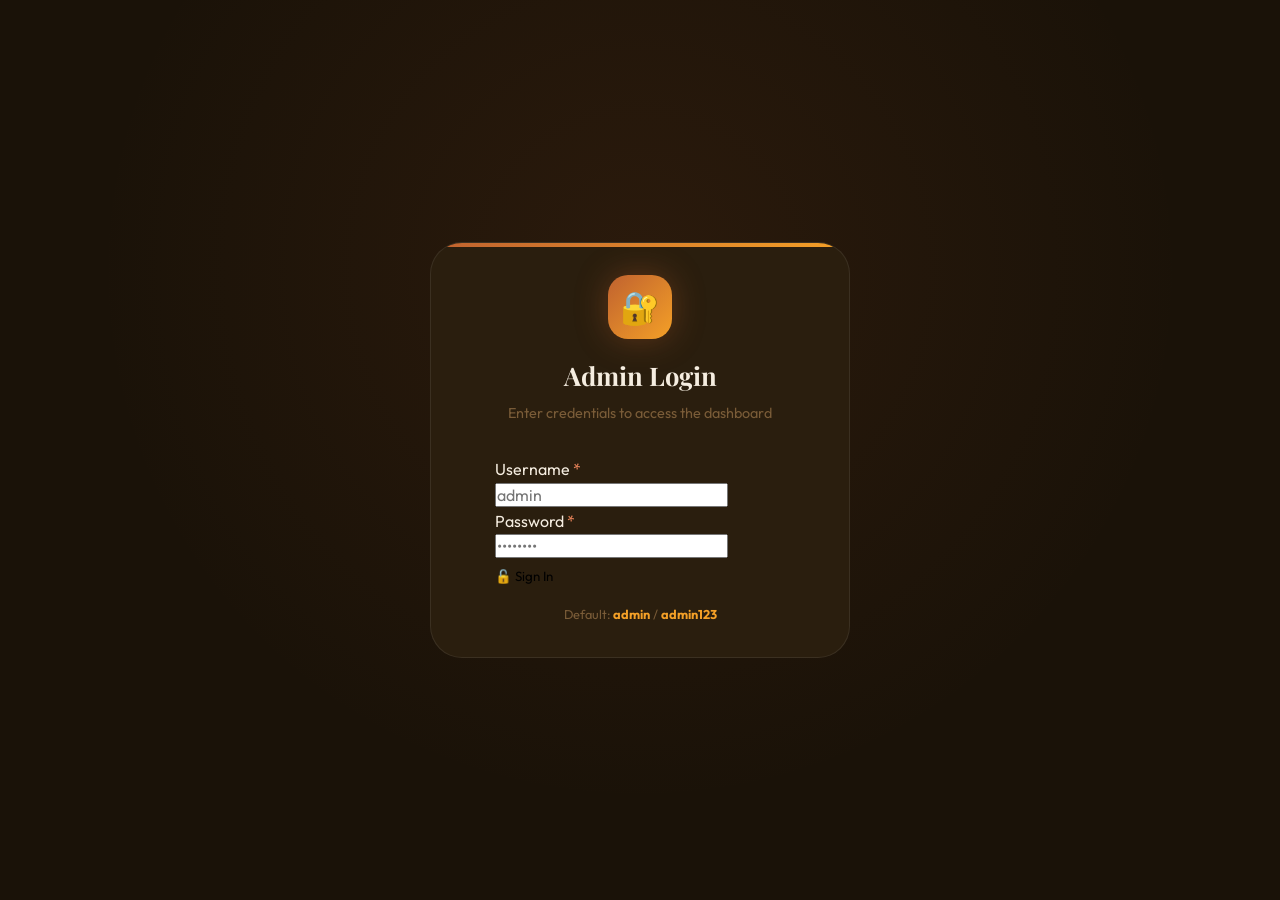
<file: admin.html>
<!DOCTYPE html>
<html lang="en">
<head>
  <meta charset="UTF-8" />
  <meta name="viewport" content="width=device-width, initial-scale=1.0" />
  <title>Admin Panel – Virtual Tribal Tourism</title>
  <meta name="description" content="Admin dashboard to manage donations, view donor records, and track payments." />
  <link rel="icon" href="data:image/svg+xml,<svg xmlns='http://www.w3.org/2000/svg' viewBox='0 0 100 100'><text y='.9em' font-size='90'>🌿</text></svg>" />
  <link rel="stylesheet" href="css/style.css" />
  <link rel="stylesheet" href="css/admin.css" />
</head>
<body>

<!-- Toast -->
<div class="toast" id="toast" role="alert" aria-live="polite"></div>

<!-- ===================== LOGIN SCREEN ===================== -->
<div class="admin-login-wrap" id="adminLogin">
  <div class="admin-login-card">
    <div class="admin-login-header">
      <div class="admin-login-icon">🔐</div>
      <h2>Admin Login</h2>
      <p>Enter credentials to access the dashboard</p>
    </div>
    <form id="loginForm">
      <div class="form-group">
        <label for="adminUser">Username <span style="color:var(--clr-primary-light)">*</span></label>
        <input type="text" id="adminUser" class="form-control" placeholder="admin" autocomplete="username" required />
      </div>
      <div class="form-group">
        <label for="adminPass">Password <span style="color:var(--clr-primary-light)">*</span></label>
        <input type="password" id="adminPass" class="form-control" placeholder="••••••••" autocomplete="current-password" required />
      </div>
      <button type="submit" class="donate-submit-btn" style="margin-top:0.5rem;">
        <span class="btn-text">🔓 Sign In</span>
      </button>
      <p style="text-align:center; margin-top:1rem; font-size:0.8rem; color:var(--clr-mid);">
        Default: <strong style="color:var(--clr-accent)">admin</strong> / <strong style="color:var(--clr-accent)">admin123</strong>
      </p>
    </form>
  </div>
</div>

<!-- ===================== DASHBOARD ===================== -->
<div class="admin-layout" id="adminDashboard" style="display:none;">

  <!-- Sidebar Overlay for mobile -->
  <div class="sidebar-overlay" id="sidebarOverlay"></div>

  <!-- Sidebar -->
  <aside class="admin-sidebar" id="adminSidebar">
    <div class="sidebar-header">
      <div class="sidebar-logo-icon">🌿</div>
      <div class="sidebar-logo-text">
        <h3>VTT Admin</h3>
        <span>Dashboard</span>
      </div>
      <button class="sidebar-toggle" id="sidebarToggle" aria-label="Toggle sidebar">☰</button>
    </div>

    <nav class="sidebar-nav">
      <div class="sidebar-section-label">Main</div>
      <a href="#" class="sidebar-nav-item active" data-section="dashboard">
        <span class="sidebar-nav-icon">📊</span>
        <span class="sidebar-nav-label">Dashboard</span>
      </a>
      <a href="#" class="sidebar-nav-item" data-section="donors">
        <span class="sidebar-nav-icon">👥</span>
        <span class="sidebar-nav-label">Donors</span>
        <span class="sidebar-badge" id="donorCount">24</span>
      </a>
      <a href="#" class="sidebar-nav-item" data-section="payments">
        <span class="sidebar-nav-icon">💳</span>
        <span class="sidebar-nav-label">Payments</span>
      </a>

      <div class="sidebar-section-label">Management</div>
      <a href="#" class="sidebar-nav-item" data-section="reports">
        <span class="sidebar-nav-icon">📈</span>
        <span class="sidebar-nav-label">Reports</span>
      </a>
      <a href="#" class="sidebar-nav-item" data-section="settings">
        <span class="sidebar-nav-icon">⚙️</span>
        <span class="sidebar-nav-label">Settings</span>
      </a>
      <a href="index.html" class="sidebar-nav-item">
        <span class="sidebar-nav-icon">🌐</span>
        <span class="sidebar-nav-label">View Website</span>
      </a>
    </nav>

    <div class="sidebar-footer">
      <div class="sidebar-user">
        <div class="sidebar-user-avatar">👤</div>
        <div class="sidebar-user-info">
          <h5>Admin User</h5>
          <p>Super Admin</p>
        </div>
      </div>
    </div>
  </aside>

  <!-- Main Content -->
  <main class="admin-main" id="adminMain">
    <!-- Top Bar -->
    <div class="admin-topbar">
      <div class="topbar-left">
        <button class="topbar-btn" id="mobileSidebarToggle" style="display:none;" aria-label="Open sidebar">☰</button>
        <div>
          <h1 id="pageTitle">Dashboard</h1>
          <p id="pageSubtitle">Welcome back, Admin</p>
        </div>
      </div>
      <div class="topbar-right">
        <button class="topbar-btn" aria-label="Notifications">
          🔔
          <span class="topbar-notif-badge">3</span>
        </button>
        <button class="topbar-btn" id="logoutBtn" aria-label="Logout">🚪</button>
      </div>
    </div>

    <div class="admin-content">

      <!-- ============ DASHBOARD SECTION ============ -->
      <div class="admin-section active" id="sec-dashboard">
        <!-- KPI Cards -->
        <div class="kpi-grid">
          <div class="kpi-card">
            <div class="kpi-icon orange">💰</div>
            <div class="kpi-data">
              <h3 id="kpiTotal">₹25,00,000</h3>
              <p>Total Donations</p>
            </div>
            <span class="kpi-change up">↑ 12%</span>
          </div>
          <div class="kpi-card">
            <div class="kpi-icon yellow">👥</div>
            <div class="kpi-data">
              <h3 id="kpiDonors">1,247</h3>
              <p>Total Donors</p>
            </div>
            <span class="kpi-change up">↑ 8%</span>
          </div>
          <div class="kpi-card">
            <div class="kpi-icon green">✅</div>
            <div class="kpi-data">
              <h3 id="kpiSuccess">1,198</h3>
              <p>Successful Payments</p>
            </div>
            <span class="kpi-change up">↑ 15%</span>
          </div>
          <div class="kpi-card">
            <div class="kpi-icon blue">📈</div>
            <div class="kpi-data">
              <h3 id="kpiAvg">₹2,003</h3>
              <p>Average Donation</p>
            </div>
            <span class="kpi-change up">↑ 4%</span>
          </div>
        </div>

        <!-- Dashboard Grid -->
        <div class="dashboard-grid">
          <!-- Chart -->
          <div class="admin-card">
            <div class="admin-card-header">
              <h3>📊 Monthly Donations</h3>
              <select class="admin-filter-select" style="padding:0.4rem 0.6rem; font-size:0.8rem;">
                <option>2024</option>
                <option>2023</option>
              </select>
            </div>
            <div class="admin-card-body">
              <div class="chart-area" id="donationChart"></div>
              <div class="chart-labels" id="chartLabels"></div>
            </div>
          </div>

          <!-- Recent Donors -->
          <div class="admin-card">
            <div class="admin-card-header">
              <h3>🕐 Recent Donors</h3>
              <a href="#" class="btn btn-sm btn-outline" style="padding:0.35rem 0.75rem; font-size:0.78rem;" data-goto="donors">View All</a>
            </div>
            <div class="admin-card-body">
              <div class="donor-mini-list" id="recentDonorsList"></div>
            </div>
          </div>
        </div>

        <!-- Quick Stats Row -->
        <div style="display:grid; grid-template-columns:repeat(3,1fr); gap:1rem; margin-top:1rem;">
          <div class="admin-card">
            <div class="admin-card-body" style="text-align:center;">
              <span style="font-size:2rem; display:block; margin-bottom:0.5rem;">📱</span>
              <h3 style="color:var(--clr-light); font-size:1.4rem; font-weight:800;">62%</h3>
              <p style="color:var(--clr-mid); font-size:0.82rem;">UPI Payments</p>
            </div>
          </div>
          <div class="admin-card">
            <div class="admin-card-body" style="text-align:center;">
              <span style="font-size:2rem; display:block; margin-bottom:0.5rem;">💳</span>
              <h3 style="color:var(--clr-light); font-size:1.4rem; font-weight:800;">28%</h3>
              <p style="color:var(--clr-mid); font-size:0.82rem;">Card Payments</p>
            </div>
          </div>
          <div class="admin-card">
            <div class="admin-card-body" style="text-align:center;">
              <span style="font-size:2rem; display:block; margin-bottom:0.5rem;">🏦</span>
              <h3 style="color:var(--clr-light); font-size:1.4rem; font-weight:800;">10%</h3>
              <p style="color:var(--clr-mid); font-size:0.82rem;">Net Banking</p>
            </div>
          </div>
        </div>
      </div>

      <!-- ============ DONORS SECTION ============ -->
      <div class="admin-section" id="sec-donors">
        <div class="table-controls">
          <div class="admin-search">
            <span class="admin-search-icon">🔍</span>
            <input type="text" id="donorSearch" placeholder="Search donors by name or email..." />
          </div>
          <select class="admin-filter-select" id="donorStatusFilter">
            <option value="all">All Status</option>
            <option value="success">Success</option>
            <option value="pending">Pending</option>
            <option value="failed">Failed</option>
          </select>
          <button class="export-btn" id="exportBtn">📥 Export CSV</button>
        </div>

        <div class="admin-card">
          <div class="admin-table-wrap">
            <table class="admin-table" id="donorsTable">
              <thead>
                <tr>
                  <th>Donor</th>
                  <th>Email</th>
                  <th>Amount</th>
                  <th>Method</th>
                  <th>Status</th>
                  <th>Date</th>
                  <th>Payment ID</th>
                </tr>
              </thead>
              <tbody id="donorsTableBody"></tbody>
            </table>
          </div>
          <div class="pagination">
            <p class="pagination-info" id="paginationInfo">Showing 1-10 of 24</p>
            <div class="pagination-controls" id="paginationControls"></div>
          </div>
        </div>
      </div>

      <!-- ============ PAYMENTS SECTION ============ -->
      <div class="admin-section" id="sec-payments">
        <div class="kpi-grid" style="grid-template-columns:repeat(3,1fr); margin-bottom:1.5rem;">
          <div class="kpi-card">
            <div class="kpi-icon green">✅</div>
            <div class="kpi-data">
              <h3>1,198</h3>
              <p>Successful</p>
            </div>
          </div>
          <div class="kpi-card">
            <div class="kpi-icon yellow">⏳</div>
            <div class="kpi-data">
              <h3>32</h3>
              <p>Pending</p>
            </div>
          </div>
          <div class="kpi-card">
            <div class="kpi-icon" style="background:rgba(231,76,60,0.2);">❌</div>
            <div class="kpi-data">
              <h3>17</h3>
              <p>Failed</p>
            </div>
          </div>
        </div>

        <div class="admin-card">
          <div class="admin-card-header">
            <h3>💳 Payment Records</h3>
          </div>
          <div class="admin-table-wrap">
            <table class="admin-table">
              <thead>
                <tr>
                  <th>Payment ID</th>
                  <th>Donor</th>
                  <th>Amount</th>
                  <th>Method</th>
                  <th>Status</th>
                  <th>Date & Time</th>
                </tr>
              </thead>
              <tbody id="paymentsTableBody"></tbody>
            </table>
          </div>
        </div>
      </div>

      <!-- ============ REPORTS SECTION ============ -->
      <div class="admin-section" id="sec-reports">
        <div class="dashboard-grid">
          <div class="admin-card">
            <div class="admin-card-header"><h3>📈 Donation Trends</h3></div>
            <div class="admin-card-body">
              <div class="chart-area" id="reportChart"></div>
              <div class="chart-labels" id="reportChartLabels"></div>
            </div>
          </div>
          <div class="admin-card">
            <div class="admin-card-header"><h3>📊 Breakdown</h3></div>
            <div class="admin-card-body">
              <div style="display:flex; flex-direction:column; gap:1rem;">
                <div>
                  <div style="display:flex; justify-content:space-between; margin-bottom:4px;">
                    <span style="font-size:0.85rem; color:var(--clr-light);">Education</span>
                    <span style="font-size:0.85rem; color:var(--clr-accent);">35%</span>
                  </div>
                  <div class="progress-bar"><div class="progress-fill" data-width="35"></div></div>
                </div>
                <div>
                  <div style="display:flex; justify-content:space-between; margin-bottom:4px;">
                    <span style="font-size:0.85rem; color:var(--clr-light);">Culture & Art</span>
                    <span style="font-size:0.85rem; color:var(--clr-accent);">25%</span>
                  </div>
                  <div class="progress-bar"><div class="progress-fill" data-width="25"></div></div>
                </div>
                <div>
                  <div style="display:flex; justify-content:space-between; margin-bottom:4px;">
                    <span style="font-size:0.85rem; color:var(--clr-light);">Healthcare</span>
                    <span style="font-size:0.85rem; color:var(--clr-accent);">25%</span>
                  </div>
                  <div class="progress-bar"><div class="progress-fill" data-width="25"></div></div>
                </div>
                <div>
                  <div style="display:flex; justify-content:space-between; margin-bottom:4px;">
                    <span style="font-size:0.85rem; color:var(--clr-light);">Operations</span>
                    <span style="font-size:0.85rem; color:var(--clr-accent);">15%</span>
                  </div>
                  <div class="progress-bar"><div class="progress-fill" data-width="15"></div></div>
                </div>
              </div>
            </div>
          </div>
        </div>
      </div>

      <!-- ============ SETTINGS SECTION ============ -->
      <div class="admin-section" id="sec-settings">
        <div class="admin-card" style="max-width:600px;">
          <div class="admin-card-header"><h3>⚙️ General Settings</h3></div>
          <div class="admin-card-body">
            <div class="form-group">
              <label>Organization Name</label>
              <input type="text" class="form-control" value="Virtual Tribal Tourism" />
            </div>
            <div class="form-group">
              <label>Admin Email</label>
              <input type="email" class="form-control" value="admin@virtualtribaltourism.org" />
            </div>
            <div class="form-group">
              <label>Razorpay Key ID</label>
              <input type="text" class="form-control" value="rzp_test_xxxxxxxxxxxxx" placeholder="rzp_test_..." />
            </div>
            <div class="form-group">
              <label>Donation Goal (₹)</label>
              <input type="number" class="form-control" value="5000000" />
            </div>
            <button class="btn btn-primary" style="margin-top:0.5rem;">💾 Save Settings</button>
          </div>
        </div>
      </div>

    </div>
  </main>
</div>

<script src="js/admin.js"></script>
</body>
</html>
</file>
<file: css/style.css>
/* ============================================
   VIRTUAL TRIBAL TOURISM - Global Style System
   ============================================ */

@import url('https://fonts.googleapis.com/css2?family=Outfit:wght@300;400;500;600;700;800;900&family=Playfair+Display:wght@400;500;600;700&display=swap');

/* ---- CSS Variables / Design Tokens ---- */
:root {
  /* Primary Palette */
  --clr-primary:       #c0622f;
  --clr-primary-dark:  #9a4820;
  --clr-primary-light: #e8845a;
  --clr-accent:        #f4a027;
  --clr-accent-dark:   #d4861a;

  /* Neutral Palette */
  --clr-dark:          #1a1208;
  --clr-dark-2:        #2a1e0e;
  --clr-dark-3:        #3d2c14;
  --clr-mid:           #7a5c38;
  --clr-light:         #f5ede0;
  --clr-light-2:       #fdf6ee;
  --clr-white:         #ffffff;

  /* Status */
  --clr-success:       #2ecc71;
  --clr-error:         #e74c3c;
  --clr-warning:       #f39c12;

  /* Typography */
  --font-body:         'Outfit', sans-serif;
  --font-heading:      'Playfair Display', serif;

  /* Spacing */
  --gap-xs: 0.5rem;
  --gap-sm: 1rem;
  --gap-md: 2rem;
  --gap-lg: 4rem;
  --gap-xl: 6rem;

  /* Radius */
  --radius-sm: 6px;
  --radius-md: 12px;
  --radius-lg: 20px;
  --radius-xl: 32px;
  --radius-full: 9999px;

  /* Shadows */
  --shadow-sm: 0 2px 8px rgba(0,0,0,0.08);
  --shadow-md: 0 8px 24px rgba(0,0,0,0.12);
  --shadow-lg: 0 16px 48px rgba(0,0,0,0.18);
  --shadow-glow: 0 0 32px rgba(192,98,47,0.35);

  /* Transitions */
  --transition: 0.3s cubic-bezier(0.25, 0.8, 0.25, 1);
  --transition-slow: 0.6s cubic-bezier(0.25, 0.8, 0.25, 1);

  /* Container */
  --max-width: 1200px;
}

/* ---- Reset & Base ---- */
*, *::before, *::after {
  box-sizing: border-box;
  margin: 0;
  padding: 0;
}

html {
  scroll-behavior: smooth;
  font-size: 16px;
}

body {
  font-family: var(--font-body);
  background: var(--clr-dark);
  color: var(--clr-light);
  line-height: 1.6;
  overflow-x: hidden;
}

img {
  max-width: 100%;
  height: auto;
  display: block;
}

a {
  text-decoration: none;
  color: inherit;
}

ul, ol {
  list-style: none;
}

button {
  cursor: pointer;
  border: none;
  background: none;
  font-family: var(--font-body);
}

input, textarea, select {
  font-family: var(--font-body);
  font-size: 1rem;
}

/* ---- Utility Classes ---- */
.container {
  max-width: var(--max-width);
  margin: 0 auto;
  padding: 0 var(--gap-md);
}

.section-pad {
  padding: var(--gap-xl) 0;
}

.text-center { text-align: center; }
.text-gradient {
  background: linear-gradient(135deg, var(--clr-accent), var(--clr-primary-light));
  -webkit-background-clip: text;
  -webkit-text-fill-color: transparent;
  background-clip: text;
}

/* ---- Section Heading ---- */
.section-title {
  font-family: var(--font-heading);
  font-size: clamp(2rem, 4vw, 3rem);
  line-height: 1.2;
  margin-bottom: var(--gap-sm);
}

.section-subtitle {
  font-size: 1.1rem;
  color: var(--clr-mid);
  max-width: 600px;
  margin: 0 auto var(--gap-lg);
}

/* ---- Divider ---- */
.divider {
  width: 60px;
  height: 4px;
  background: linear-gradient(90deg, var(--clr-primary), var(--clr-accent));
  border-radius: var(--radius-full);
  margin: 1rem auto var(--gap-md);
}

/* ---- Buttons ---- */
.btn {
  display: inline-flex;
  align-items: center;
  gap: 0.5rem;
  padding: 0.85rem 2rem;
  border-radius: var(--radius-full);
  font-weight: 600;
  font-size: 1rem;
  letter-spacing: 0.02em;
  transition: var(--transition);
  position: relative;
  overflow: hidden;
}

.btn::before {
  content: '';
  position: absolute;
  inset: 0;
  background: rgba(255,255,255,0.12);
  opacity: 0;
  transition: var(--transition);
}

.btn:hover::before { opacity: 1; }

.btn-primary {
  background: linear-gradient(135deg, var(--clr-primary), var(--clr-accent));
  color: var(--clr-white);
  box-shadow: 0 4px 20px rgba(192,98,47,0.4);
}

.btn-primary:hover {
  transform: translateY(-2px);
  box-shadow: 0 8px 30px rgba(192,98,47,0.55);
}

.btn-outline {
  border: 2px solid var(--clr-primary);
  color: var(--clr-primary-light);
  background: transparent;
}

.btn-outline:hover {
  background: var(--clr-primary);
  color: var(--clr-white);
  transform: translateY(-2px);
}

.btn-sm {
  padding: 0.55rem 1.25rem;
  font-size: 0.9rem;
}

/* ---- Navbar ---- */
.navbar {
  position: fixed;
  top: 0;
  left: 0;
  right: 0;
  z-index: 1000;
  padding: 1rem var(--gap-md);
  display: flex;
  align-items: center;
  justify-content: space-between;
  transition: var(--transition);
}

.navbar.scrolled {
  background: rgba(26,18,8,0.95);
  backdrop-filter: blur(16px);
  border-bottom: 1px solid rgba(255,255,255,0.06);
  box-shadow: var(--shadow-md);
  padding: 0.75rem var(--gap-md);
}

.nav-logo {
  display: flex;
  align-items: center;
  gap: 0.75rem;
}

.nav-logo-icon {
  width: 42px;
  height: 42px;
  background: linear-gradient(135deg, var(--clr-primary), var(--clr-accent));
  border-radius: var(--radius-md);
  display: flex;
  align-items: center;
  justify-content: center;
  font-size: 1.4rem;
  flex-shrink: 0;
}

.nav-logo-text {
  display: flex;
  flex-direction: column;
  line-height: 1.1;
}

.nav-logo-text span:first-child {
  font-family: var(--font-heading);
  font-size: 1.05rem;
  font-weight: 700;
  color: var(--clr-light);
}

.nav-logo-text span:last-child {
  font-size: 0.7rem;
  color: var(--clr-accent);
  letter-spacing: 0.08em;
  text-transform: uppercase;
}

.nav-links {
  display: flex;
  align-items: center;
  gap: var(--gap-md);
}

.nav-links a {
  color: rgba(245,237,224,0.8);
  font-weight: 500;
  font-size: 0.95rem;
  letter-spacing: 0.02em;
  transition: var(--transition);
  position: relative;
}

.nav-links a::after {
  content: '';
  position: absolute;
  bottom: -4px;
  left: 0;
  width: 0;
  height: 2px;
  background: var(--clr-accent);
  border-radius: var(--radius-full);
  transition: var(--transition);
}

.nav-links a:hover,
.nav-links a.active {
  color: var(--clr-accent);
}

.nav-links a:hover::after,
.nav-links a.active::after {
  width: 100%;
}

.nav-donate {
  background: linear-gradient(135deg, var(--clr-primary), var(--clr-accent));
  color: var(--clr-white) !important;
  padding: 0.5rem 1.25rem;
  border-radius: var(--radius-full);
  font-weight: 600 !important;
  transition: var(--transition) !important;
  box-shadow: 0 2px 12px rgba(192,98,47,0.35);
}

.nav-donate::after { display: none !important; }

.nav-donate:hover {
  transform: translateY(-2px);
  box-shadow: 0 6px 20px rgba(192,98,47,0.5) !important;
  color: var(--clr-white) !important;
}

/* Hamburger */
.hamburger {
  display: none;
  flex-direction: column;
  gap: 5px;
  padding: 4px;
  cursor: pointer;
  z-index: 1001;
}

.hamburger span {
  display: block;
  width: 24px;
  height: 2px;
  background: var(--clr-light);
  border-radius: var(--radius-full);
  transition: var(--transition);
}

.hamburger.open span:nth-child(1) { transform: translateY(7px) rotate(45deg); }
.hamburger.open span:nth-child(2) { opacity: 0; }
.hamburger.open span:nth-child(3) { transform: translateY(-7px) rotate(-45deg); }

/* Mobile Nav */
.mobile-nav {
  display: none;
  position: fixed;
  inset: 0;
  background: rgba(26,18,8,0.98);
  backdrop-filter: blur(20px);
  z-index: 999;
  flex-direction: column;
  align-items: center;
  justify-content: center;
  gap: var(--gap-md);
  opacity: 0;
  pointer-events: none;
  transition: var(--transition);
}

.mobile-nav.open {
  opacity: 1;
  pointer-events: all;
}

.mobile-nav a {
  font-size: 1.8rem;
  font-family: var(--font-heading);
  color: var(--clr-light);
  transition: var(--transition);
}

.mobile-nav a:hover { color: var(--clr-accent); }

/* ---- Cards ---- */
.card {
  background: var(--clr-dark-2);
  border: 1px solid rgba(255,255,255,0.06);
  border-radius: var(--radius-lg);
  overflow: hidden;
  transition: var(--transition);
}

.card:hover {
  transform: translateY(-4px);
  border-color: rgba(192,98,47,0.3);
  box-shadow: var(--shadow-lg);
}

.card-body {
  padding: var(--gap-md);
}

/* ---- Glass Card ---- */
.glass {
  background: rgba(255,255,255,0.04);
  border: 1px solid rgba(255,255,255,0.08);
  backdrop-filter: blur(16px);
  -webkit-backdrop-filter: blur(16px);
  border-radius: var(--radius-lg);
}

/* ---- Badge ---- */
.badge {
  display: inline-flex;
  align-items: center;
  gap: 6px;
  padding: 0.35rem 0.85rem;
  border-radius: var(--radius-full);
  font-size: 0.8rem;
  font-weight: 600;
  letter-spacing: 0.06em;
  text-transform: uppercase;
}

.badge-primary {
  background: rgba(192,98,47,0.2);
  color: var(--clr-primary-light);
  border: 1px solid rgba(192,98,47,0.3);
}

/* ---- Alert / Toast ---- */
.toast {
  position: fixed;
  bottom: 2rem;
  right: 2rem;
  padding: 1rem 1.5rem;
  border-radius: var(--radius-md);
  font-weight: 500;
  z-index: 9999;
  display: flex;
  align-items: center;
  gap: 0.75rem;
  transform: translateY(120%);
  opacity: 0;
  transition: var(--transition);
  max-width: 360px;
  box-shadow: var(--shadow-lg);
}

.toast.show {
  transform: translateY(0);
  opacity: 1;
}

.toast-success {
  background: rgba(46,204,113,0.15);
  border: 1px solid rgba(46,204,113,0.4);
  color: #2ecc71;
}

.toast-error {
  background: rgba(231,76,60,0.15);
  border: 1px solid rgba(231,76,60,0.4);
  color: #e74c3c;
}

.toast-info {
  background: rgba(244,160,39,0.15);
  border: 1px solid rgba(244,160,39,0.4);
  color: var(--clr-accent);
}

/* ---- Footer ---- */
.footer {
  background: var(--clr-dark);
  border-top: 1px solid rgba(255,255,255,0.06);
  padding: var(--gap-xl) 0 var(--gap-md);
}

.footer-grid {
  display: grid;
  grid-template-columns: 1.5fr 1fr 1fr 1fr;
  gap: var(--gap-lg);
  margin-bottom: var(--gap-lg);
}

.footer-brand p {
  color: var(--clr-mid);
  font-size: 0.95rem;
  line-height: 1.7;
  margin: 1rem 0 1.5rem;
}

.footer-social {
  display: flex;
  gap: 0.75rem;
}

.footer-social a {
  width: 40px;
  height: 40px;
  border-radius: var(--radius-md);
  background: rgba(255,255,255,0.06);
  display: flex;
  align-items: center;
  justify-content: center;
  font-size: 1.1rem;
  transition: var(--transition);
  border: 1px solid rgba(255,255,255,0.06);
}

.footer-social a:hover {
  background: var(--clr-primary);
  border-color: var(--clr-primary);
  transform: translateY(-3px);
}

.footer-col h4 {
  font-weight: 700;
  margin-bottom: 1.25rem;
  color: var(--clr-light);
  font-size: 0.95rem;
  letter-spacing: 0.04em;
  text-transform: uppercase;
}

.footer-col ul li {
  margin-bottom: 0.65rem;
}

.footer-col ul li a {
  color: var(--clr-mid);
  font-size: 0.9rem;
  transition: var(--transition);
  display: flex;
  align-items: center;
  gap: 6px;
}

.footer-col ul li a:hover {
  color: var(--clr-accent);
  padding-left: 4px;
}

.footer-contact-item {
  display: flex;
  align-items: flex-start;
  gap: 0.75rem;
  color: var(--clr-mid);
  font-size: 0.9rem;
  margin-bottom: 0.75rem;
}

.footer-contact-item span:first-child {
  flex-shrink: 0;
  margin-top: 2px;
}

.footer-bottom {
  border-top: 1px solid rgba(255,255,255,0.06);
  padding-top: var(--gap-md);
  display: flex;
  align-items: center;
  justify-content: space-between;
  gap: 1rem;
  flex-wrap: wrap;
}

.footer-bottom p {
  color: var(--clr-mid);
  font-size: 0.85rem;
}

/* ---- Progress Bar ---- */
.progress-bar {
  width: 100%;
  height: 8px;
  background: rgba(255,255,255,0.08);
  border-radius: var(--radius-full);
  overflow: hidden;
}

.progress-fill {
  height: 100%;
  border-radius: var(--radius-full);
  background: linear-gradient(90deg, var(--clr-primary), var(--clr-accent));
  transition: width 1s ease;
  width: 0;
}

/* ---- Animations ---- */
@keyframes fadeUp {
  from { opacity: 0; transform: translateY(30px); }
  to   { opacity: 1; transform: translateY(0); }
}

@keyframes fadeIn {
  from { opacity: 0; }
  to   { opacity: 1; }
}

@keyframes scaleIn {
  from { opacity: 0; transform: scale(0.9); }
  to   { opacity: 1; transform: scale(1); }
}

@keyframes float {
  0%, 100% { transform: translateY(0); }
  50%       { transform: translateY(-12px); }
}

@keyframes pulse {
  0%, 100% { box-shadow: 0 0 0 0 rgba(192,98,47,0.5); }
  50%       { box-shadow: 0 0 0 16px rgba(192,98,47,0); }
}

@keyframes shimmer {
  0%   { background-position: -200% 0; }
  100% { background-position: 200% 0; }
}

@keyframes spin {
  to { transform: rotate(360deg); }
}

.animate-fadeUp    { animation: fadeUp 0.7s ease forwards; }
.animate-fadeIn    { animation: fadeIn 0.7s ease forwards; }
.animate-scaleIn   { animation: scaleIn 0.5s ease forwards; }
.animate-float     { animation: float 4s ease-in-out infinite; }
.animate-pulse-btn { animation: pulse 2s ease infinite; }

/* Scroll-triggered */
.reveal {
  opacity: 0;
  transform: translateY(40px);
  transition: opacity 0.7s ease, transform 0.7s ease;
}

.reveal.visible {
  opacity: 1;
  transform: translateY(0);
}

.reveal-left {
  opacity: 0;
  transform: translateX(-40px);
  transition: opacity 0.7s ease, transform 0.7s ease;
}

.reveal-left.visible {
  opacity: 1;
  transform: translateX(0);
}

.reveal-right {
  opacity: 0;
  transform: translateX(40px);
  transition: opacity 0.7s ease, transform 0.7s ease;
}

.reveal-right.visible {
  opacity: 1;
  transform: translateX(0);
}

/* Stagger delay utilities */
.delay-1 { transition-delay: 0.1s; }
.delay-2 { transition-delay: 0.2s; }
.delay-3 { transition-delay: 0.3s; }
.delay-4 { transition-delay: 0.4s; }
.delay-5 { transition-delay: 0.5s; }

/* ---- Loader ---- */
.page-loader {
  position: fixed;
  inset: 0;
  background: var(--clr-dark);
  z-index: 99999;
  display: flex;
  align-items: center;
  justify-content: center;
  flex-direction: column;
  gap: 1.5rem;
  transition: opacity 0.5s ease;
}

.page-loader.hidden {
  opacity: 0;
  pointer-events: none;
}

.loader-spinner {
  width: 50px;
  height: 50px;
  border: 3px solid rgba(255,255,255,0.1);
  border-top-color: var(--clr-primary);
  border-radius: 50%;
  animation: spin 0.8s linear infinite;
}

.loader-text {
  font-family: var(--font-heading);
  font-size: 1.1rem;
  color: var(--clr-mid);
}

/* ---- Scrollbar ---- */
::-webkit-scrollbar { width: 6px; }
::-webkit-scrollbar-track { background: var(--clr-dark); }
::-webkit-scrollbar-thumb {
  background: var(--clr-dark-3);
  border-radius: var(--radius-full);
}
::-webkit-scrollbar-thumb:hover { background: var(--clr-primary); }

/* ---- Responsive ---- */
@media (max-width: 1024px) {
  .footer-grid {
    grid-template-columns: 1fr 1fr;
    gap: var(--gap-md);
  }
}

@media (max-width: 768px) {
  :root {
    --gap-xl: 4rem;
    --gap-lg: 3rem;
  }

  .nav-links { display: none; }
  .hamburger { display: flex; }
  .mobile-nav { display: flex; }

  .footer-grid {
    grid-template-columns: 1fr;
    gap: var(--gap-md);
  }

  .footer-bottom {
    flex-direction: column;
    text-align: center;
  }

  .toast {
    left: 1rem;
    right: 1rem;
    bottom: 1rem;
    max-width: unset;
  }
}

@media (max-width: 480px) {
  .container { padding: 0 1rem; }
  .btn { padding: 0.75rem 1.5rem; font-size: 0.95rem; }
}
</file>
<file: css/admin.css>
/* ============================================
   ADMIN PANEL STYLES
   ============================================ */

/* Layout */
.admin-layout {
  display: flex;
  min-height: 100vh;
  background: var(--clr-dark);
}

/* Sidebar */
.admin-sidebar {
  width: 260px;
  background: var(--clr-dark-2);
  border-right: 1px solid rgba(255,255,255,0.06);
  display: flex;
  flex-direction: column;
  position: fixed;
  top: 0;
  left: 0;
  bottom: 0;
  z-index: 100;
  transition: var(--transition);
  overflow-y: auto;
}

.admin-sidebar.collapsed { width: 70px; }

.sidebar-header {
  padding: 1.5rem 1.25rem;
  border-bottom: 1px solid rgba(255,255,255,0.06);
  display: flex;
  align-items: center;
  gap: 0.75rem;
  min-height: 72px;
}

.sidebar-logo-icon {
  width: 40px;
  height: 40px;
  border-radius: var(--radius-md);
  background: linear-gradient(135deg, var(--clr-primary), var(--clr-accent));
  display: flex;
  align-items: center;
  justify-content: center;
  font-size: 1.3rem;
  flex-shrink: 0;
}

.sidebar-logo-text {
  flex: 1;
  overflow: hidden;
}

.sidebar-logo-text h3 {
  font-size: 0.88rem;
  font-weight: 700;
  color: var(--clr-light);
  white-space: nowrap;
  overflow: hidden;
  text-overflow: ellipsis;
}

.sidebar-logo-text span {
  font-size: 0.7rem;
  color: var(--clr-mid);
}

.sidebar-toggle {
  width: 28px;
  height: 28px;
  border-radius: var(--radius-sm);
  background: rgba(255,255,255,0.06);
  display: flex;
  align-items: center;
  justify-content: center;
  cursor: pointer;
  transition: var(--transition);
  flex-shrink: 0;
  font-size: 1rem;
  color: var(--clr-mid);
  border: none;
}

.sidebar-toggle:hover {
  background: rgba(192,98,47,0.2);
  color: var(--clr-primary-light);
}

.sidebar-nav {
  flex: 1;
  padding: 1rem 0;
  overflow-y: auto;
}

.sidebar-section-label {
  padding: 0.6rem 1.25rem;
  font-size: 0.68rem;
  font-weight: 700;
  letter-spacing: 0.1em;
  text-transform: uppercase;
  color: rgba(122,92,56,0.6);
  white-space: nowrap;
  overflow: hidden;
}

.admin-sidebar.collapsed .sidebar-section-label { opacity: 0; }

.sidebar-nav-item {
  display: flex;
  align-items: center;
  gap: 0.85rem;
  padding: 0.75rem 1.25rem;
  color: var(--clr-mid);
  font-size: 0.9rem;
  font-weight: 500;
  cursor: pointer;
  transition: var(--transition);
  border-left: 3px solid transparent;
  text-decoration: none;
  white-space: nowrap;
  overflow: hidden;
  position: relative;
}

.sidebar-nav-item:hover {
  color: var(--clr-light);
  background: rgba(255,255,255,0.04);
}

.sidebar-nav-item.active {
  color: var(--clr-primary-light);
  background: rgba(192,98,47,0.1);
  border-left-color: var(--clr-primary);
}

.sidebar-nav-icon {
  font-size: 1.2rem;
  flex-shrink: 0;
  width: 20px;
  text-align: center;
}

.sidebar-nav-label {
  flex: 1;
}

.sidebar-badge {
  margin-left: auto;
  background: var(--clr-primary);
  color: white;
  font-size: 0.68rem;
  font-weight: 700;
  padding: 2px 7px;
  border-radius: var(--radius-full);
  flex-shrink: 0;
}

.admin-sidebar.collapsed .sidebar-nav-label,
.admin-sidebar.collapsed .sidebar-badge { display: none; }

.sidebar-footer {
  padding: 1rem 1.25rem;
  border-top: 1px solid rgba(255,255,255,0.06);
}

.sidebar-user {
  display: flex;
  align-items: center;
  gap: 0.75rem;
}

.sidebar-user-avatar {
  width: 36px;
  height: 36px;
  border-radius: 50%;
  background: linear-gradient(135deg, var(--clr-primary), var(--clr-accent));
  display: flex;
  align-items: center;
  justify-content: center;
  font-size: 1rem;
  flex-shrink: 0;
}

.sidebar-user-info h5 {
  font-size: 0.85rem;
  font-weight: 700;
  color: var(--clr-light);
  white-space: nowrap;
}

.sidebar-user-info p {
  font-size: 0.72rem;
  color: var(--clr-mid);
}

.admin-sidebar.collapsed .sidebar-user-info,
.admin-sidebar.collapsed .sidebar-logo-text { display: none; }

/* Main Content */
.admin-main {
  flex: 1;
  margin-left: 260px;
  display: flex;
  flex-direction: column;
  min-height: 100vh;
  transition: var(--transition);
}

.admin-main.shifted { margin-left: 70px; }

/* Top Bar */
.admin-topbar {
  position: sticky;
  top: 0;
  background: rgba(26,18,8,0.95);
  backdrop-filter: blur(12px);
  border-bottom: 1px solid rgba(255,255,255,0.06);
  padding: 1rem 1.5rem;
  display: flex;
  align-items: center;
  justify-content: space-between;
  gap: 1rem;
  z-index: 50;
}

.topbar-left {
  display: flex;
  align-items: center;
  gap: 1rem;
}

.topbar-left h1 {
  font-size: 1.2rem;
  font-weight: 700;
  color: var(--clr-light);
}

.topbar-left p {
  font-size: 0.82rem;
  color: var(--clr-mid);
}

.topbar-right {
  display: flex;
  align-items: center;
  gap: 0.75rem;
}

.topbar-btn {
  width: 38px;
  height: 38px;
  border-radius: var(--radius-md);
  background: rgba(255,255,255,0.05);
  border: 1px solid rgba(255,255,255,0.06);
  display: flex;
  align-items: center;
  justify-content: center;
  font-size: 1.1rem;
  cursor: pointer;
  transition: var(--transition);
  color: var(--clr-mid);
  position: relative;
}

.topbar-btn:hover {
  background: rgba(192,98,47,0.15);
  color: var(--clr-primary-light);
  border-color: rgba(192,98,47,0.25);
}

.topbar-notif-badge {
  position: absolute;
  top: -4px;
  right: -4px;
  width: 14px;
  height: 14px;
  background: var(--clr-error);
  border-radius: 50%;
  font-size: 0.6rem;
  font-weight: 700;
  color: white;
  display: flex;
  align-items: center;
  justify-content: center;
}

/* Page Content */
.admin-content {
  flex: 1;
  padding: 1.5rem;
}

/* Admin Sections */
.admin-section {
  display: none;
}
.admin-section.active { display: block; }

/* KPI Cards */
.kpi-grid {
  display: grid;
  grid-template-columns: repeat(4, 1fr);
  gap: 1rem;
  margin-bottom: 1.5rem;
}

.kpi-card {
  background: var(--clr-dark-2);
  border: 1px solid rgba(255,255,255,0.06);
  border-radius: var(--radius-lg);
  padding: 1.25rem;
  display: flex;
  align-items: flex-start;
  gap: 1rem;
  transition: var(--transition);
  position: relative;
  overflow: hidden;
}

.kpi-card::before {
  content: '';
  position: absolute;
  bottom: 0;
  left: 0;
  right: 0;
  height: 2px;
  background: linear-gradient(90deg, var(--clr-primary), var(--clr-accent));
  transform: scaleX(0);
  transition: var(--transition);
  transform-origin: left;
}

.kpi-card:hover {
  transform: translateY(-3px);
  border-color: rgba(192,98,47,0.2);
}

.kpi-card:hover::before { transform: scaleX(1); }

.kpi-icon {
  width: 48px;
  height: 48px;
  border-radius: var(--radius-md);
  display: flex;
  align-items: center;
  justify-content: center;
  font-size: 1.4rem;
  flex-shrink: 0;
}

.kpi-icon.orange { background: rgba(192,98,47,0.2); }
.kpi-icon.yellow { background: rgba(244,160,39,0.2); }
.kpi-icon.green  { background: rgba(46,204,113,0.2); }
.kpi-icon.blue   { background: rgba(52,152,219,0.2); }

.kpi-data {}

.kpi-data h3 {
  font-size: 1.8rem;
  font-weight: 800;
  color: var(--clr-light);
  line-height: 1;
  margin-bottom: 4px;
}

.kpi-data p {
  font-size: 0.8rem;
  color: var(--clr-mid);
}

.kpi-change {
  position: absolute;
  top: 1rem;
  right: 1rem;
  font-size: 0.75rem;
  font-weight: 600;
  padding: 2px 7px;
  border-radius: var(--radius-full);
}

.kpi-change.up {
  background: rgba(46,204,113,0.15);
  color: #2ecc71;
}

.kpi-change.down {
  background: rgba(231,76,60,0.15);
  color: #e74c3c;
}

/* Dashboard Grid */
.dashboard-grid {
  display: grid;
  grid-template-columns: 2fr 1fr;
  gap: 1rem;
  margin-bottom: 1rem;
}

/* Admin Card */
.admin-card {
  background: var(--clr-dark-2);
  border: 1px solid rgba(255,255,255,0.06);
  border-radius: var(--radius-lg);
  overflow: hidden;
}

.admin-card-header {
  padding: 1rem 1.25rem;
  border-bottom: 1px solid rgba(255,255,255,0.06);
  display: flex;
  align-items: center;
  justify-content: space-between;
}

.admin-card-header h3 {
  font-size: 0.95rem;
  font-weight: 700;
  color: var(--clr-light);
}

.admin-card-body {
  padding: 1.25rem;
}

/* Table */
.admin-table-wrap {
  overflow-x: auto;
}

.admin-table {
  width: 100%;
  border-collapse: collapse;
  font-size: 0.88rem;
}

.admin-table th {
  background: rgba(255,255,255,0.03);
  color: var(--clr-mid);
  font-weight: 600;
  font-size: 0.75rem;
  letter-spacing: 0.05em;
  text-transform: uppercase;
  padding: 0.75rem 1rem;
  text-align: left;
  border-bottom: 1px solid rgba(255,255,255,0.06);
  white-space: nowrap;
}

.admin-table td {
  padding: 0.85rem 1rem;
  color: var(--clr-light);
  border-bottom: 1px solid rgba(255,255,255,0.04);
  vertical-align: middle;
}

.admin-table tr:hover td { background: rgba(255,255,255,0.02); }
.admin-table tr:last-child td { border-bottom: none; }

.td-name {
  display: flex;
  align-items: center;
  gap: 0.75rem;
}

.td-avatar {
  width: 34px;
  height: 34px;
  border-radius: 50%;
  background: linear-gradient(135deg, var(--clr-primary-dark), var(--clr-mid));
  display: flex;
  align-items: center;
  justify-content: center;
  font-size: 0.85rem;
  font-weight: 700;
  flex-shrink: 0;
}

/* Status badges */
.status-badge {
  display: inline-flex;
  align-items: center;
  gap: 4px;
  padding: 3px 10px;
  border-radius: var(--radius-full);
  font-size: 0.75rem;
  font-weight: 600;
}

.status-success {
  background: rgba(46,204,113,0.12);
  color: #2ecc71;
  border: 1px solid rgba(46,204,113,0.25);
}

.status-pending {
  background: rgba(244,160,39,0.12);
  color: var(--clr-accent);
  border: 1px solid rgba(244,160,39,0.25);
}

.status-failed {
  background: rgba(231,76,60,0.12);
  color: #e74c3c;
  border: 1px solid rgba(231,76,60,0.25);
}

/* Chart placeholder */
.chart-area {
  height: 200px;
  position: relative;
  display: flex;
  align-items: flex-end;
  gap: 8px;
  padding: 1rem 0 0;
}

.chart-bar {
  flex: 1;
  border-radius: var(--radius-sm) var(--radius-sm) 0 0;
  background: linear-gradient(to top, var(--clr-primary), var(--clr-accent));
  opacity: 0.7;
  transition: opacity var(--transition), transform 0.3s;
  min-height: 20px;
  position: relative;
  cursor: pointer;
}

.chart-bar:hover { opacity: 1; }

.chart-bar-tooltip {
  position: absolute;
  top: -30px;
  left: 50%;
  transform: translateX(-50%);
  background: var(--clr-dark-3);
  border: 1px solid rgba(255,255,255,0.1);
  border-radius: var(--radius-sm);
  padding: 2px 8px;
  font-size: 0.72rem;
  font-weight: 600;
  color: var(--clr-light);
  white-space: nowrap;
  opacity: 0;
  pointer-events: none;
  transition: var(--transition);
}

.chart-bar:hover .chart-bar-tooltip { opacity: 1; }

.chart-labels {
  display: flex;
  gap: 8px;
  padding: 0.5rem 0 0;
}

.chart-label {
  flex: 1;
  text-align: center;
  font-size: 0.7rem;
  color: var(--clr-mid);
}

/* Recent donors mini */
.donor-mini-list {
  display: flex;
  flex-direction: column;
  gap: 0.6rem;
}

.donor-mini-item {
  display: flex;
  align-items: center;
  gap: 0.75rem;
  padding: 0.6rem;
  border-radius: var(--radius-md);
  background: rgba(255,255,255,0.02);
  border: 1px solid rgba(255,255,255,0.04);
  transition: var(--transition);
}

.donor-mini-item:hover {
  background: rgba(192,98,47,0.06);
  border-color: rgba(192,98,47,0.15);
}

.donor-mini-avatar {
  width: 32px;
  height: 32px;
  border-radius: 50%;
  background: linear-gradient(135deg, var(--clr-primary-dark), var(--clr-mid));
  display: flex;
  align-items: center;
  justify-content: center;
  font-size: 0.8rem;
  font-weight: 700;
  flex-shrink: 0;
}

.donor-mini-info {
  flex: 1;
  min-width: 0;
}

.donor-mini-info h5 {
  font-size: 0.85rem;
  font-weight: 600;
  color: var(--clr-light);
  white-space: nowrap;
  overflow: hidden;
  text-overflow: ellipsis;
}

.donor-mini-info p {
  font-size: 0.72rem;
  color: var(--clr-mid);
}

.donor-mini-amount {
  font-size: 0.85rem;
  font-weight: 700;
  color: var(--clr-accent);
  flex-shrink: 0;
}

/* Search & Filters */
.table-controls {
  display: flex;
  align-items: center;
  gap: 0.75rem;
  margin-bottom: 1rem;
  flex-wrap: wrap;
}

.admin-search {
  flex: 1;
  min-width: 200px;
  position: relative;
}

.admin-search input {
  width: 100%;
  background: rgba(255,255,255,0.05);
  border: 1.5px solid rgba(255,255,255,0.08);
  border-radius: var(--radius-md);
  padding: 0.65rem 0.75rem 0.65rem 2.5rem;
  color: var(--clr-light);
  font-size: 0.88rem;
  outline: none;
  transition: var(--transition);
}

.admin-search input:focus {
  border-color: var(--clr-primary);
  background: rgba(192,98,47,0.06);
}

.admin-search-icon {
  position: absolute;
  left: 0.75rem;
  top: 50%;
  transform: translateY(-50%);
  color: var(--clr-mid);
  font-size: 0.9rem;
}

.admin-filter-select {
  background: rgba(255,255,255,0.05);
  border: 1.5px solid rgba(255,255,255,0.08);
  border-radius: var(--radius-md);
  padding: 0.65rem 0.75rem;
  color: var(--clr-light);
  font-size: 0.88rem;
  outline: none;
  cursor: pointer;
  transition: var(--transition);
}

.admin-filter-select:focus {
  border-color: var(--clr-primary);
}

.export-btn {
  display: flex;
  align-items: center;
  gap: 6px;
  padding: 0.65rem 1rem;
  border-radius: var(--radius-md);
  background: rgba(192,98,47,0.15);
  border: 1px solid rgba(192,98,47,0.25);
  color: var(--clr-primary-light);
  font-size: 0.88rem;
  font-weight: 600;
  cursor: pointer;
  transition: var(--transition);
}

.export-btn:hover {
  background: var(--clr-primary);
  color: white;
}

/* Pagination */
.pagination {
  display: flex;
  align-items: center;
  justify-content: space-between;
  padding: 1rem 1.25rem;
  border-top: 1px solid rgba(255,255,255,0.06);
  flex-wrap: wrap;
  gap: 1rem;
}

.pagination-info {
  font-size: 0.82rem;
  color: var(--clr-mid);
}

.pagination-controls {
  display: flex;
  gap: 0.4rem;
}

.page-btn {
  width: 32px;
  height: 32px;
  border-radius: var(--radius-sm);
  background: rgba(255,255,255,0.05);
  border: 1px solid rgba(255,255,255,0.06);
  color: var(--clr-mid);
  font-size: 0.82rem;
  cursor: pointer;
  transition: var(--transition);
  display: flex;
  align-items: center;
  justify-content: center;
}

.page-btn:hover,
.page-btn.active {
  background: var(--clr-primary);
  border-color: var(--clr-primary);
  color: white;
}

/* Admin Login */
.admin-login-wrap {
  min-height: 100vh;
  display: flex;
  align-items: center;
  justify-content: center;
  background: var(--clr-dark);
  padding: 2rem;
  position: relative;
  overflow: hidden;
}

.admin-login-wrap::before {
  content: '';
  position: absolute;
  inset: 0;
  background: radial-gradient(ellipse at 50% 30%, rgba(192,98,47,0.1), transparent 60%);
}

.admin-login-card {
  background: var(--clr-dark-2);
  border: 1px solid rgba(255,255,255,0.08);
  border-radius: var(--radius-xl);
  padding: var(--gap-md) var(--gap-lg);
  width: 100%;
  max-width: 420px;
  position: relative;
  overflow: hidden;
}

.admin-login-card::before {
  content: '';
  position: absolute;
  top: 0;
  left: 0;
  right: 0;
  height: 4px;
  background: linear-gradient(90deg, var(--clr-primary), var(--clr-accent));
}

.admin-login-header {
  text-align: center;
  margin-bottom: var(--gap-md);
}

.admin-login-icon {
  width: 64px;
  height: 64px;
  border-radius: var(--radius-lg);
  background: linear-gradient(135deg, var(--clr-primary), var(--clr-accent));
  display: flex;
  align-items: center;
  justify-content: center;
  font-size: 2rem;
  margin: 0 auto 1rem;
  box-shadow: var(--shadow-glow);
}

.admin-login-header h2 {
  font-family: var(--font-heading);
  font-size: 1.6rem;
  color: var(--clr-light);
  margin-bottom: 0.4rem;
}

.admin-login-header p {
  color: var(--clr-mid);
  font-size: 0.9rem;
}

/* Mobile Sidebar */
.sidebar-overlay {
  display: none;
  position: fixed;
  inset: 0;
  background: rgba(0,0,0,0.6);
  z-index: 99;
  backdrop-filter: blur(4px);
}

.admin-sidebar.mobile-open {
  left: 0;
}

/* Responsive */
@media (max-width: 1024px) {
  .kpi-grid { grid-template-columns: repeat(2, 1fr); }
  .dashboard-grid { grid-template-columns: 1fr; }
}

@media (max-width: 768px) {
  .admin-sidebar {
    left: -260px;
  }

  .admin-sidebar.mobile-open {
    left: 0;
  }

  .sidebar-overlay { display: block; }
  .admin-main { margin-left: 0 !important; }
  .kpi-grid { grid-template-columns: 1fr 1fr; }
  .admin-topbar { padding: 0.75rem 1rem; }
  .admin-content { padding: 1rem; }
}

@media (max-width: 480px) {
  .kpi-grid { grid-template-columns: 1fr; }
}
</file>
